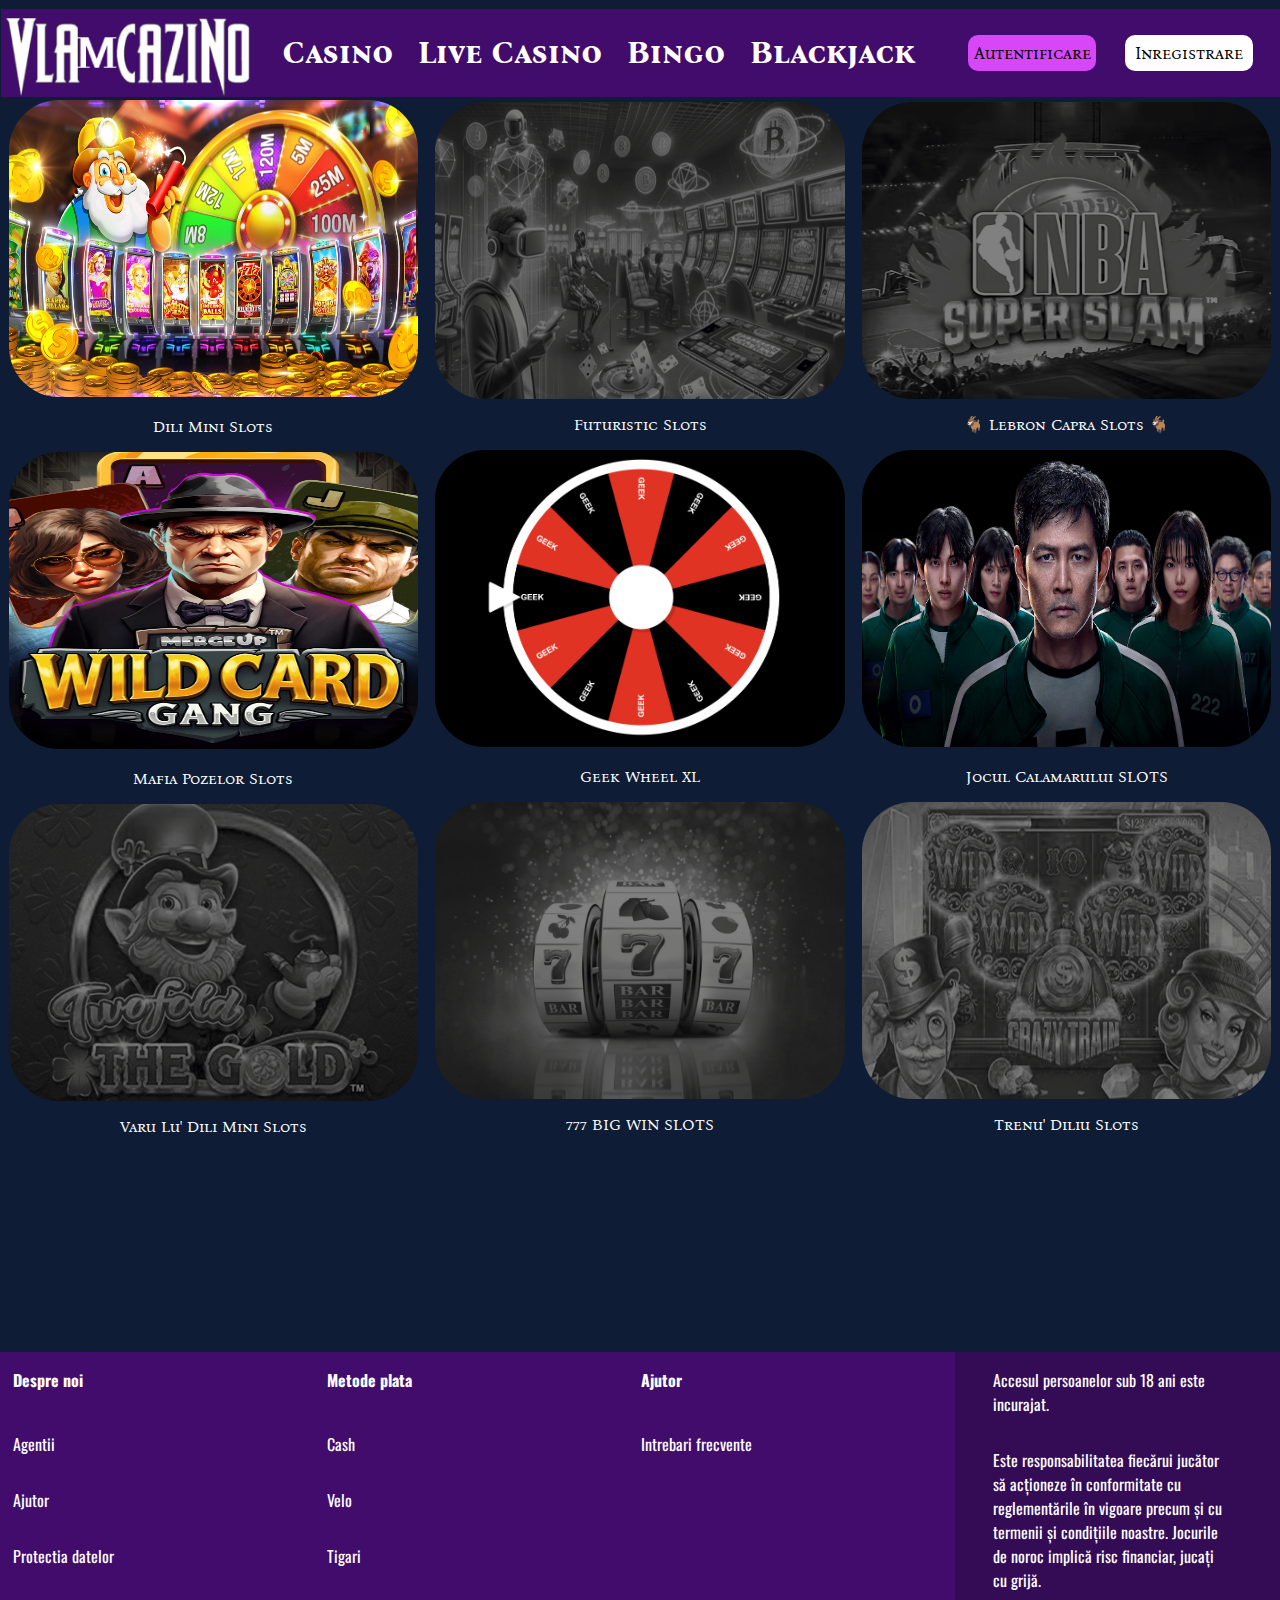
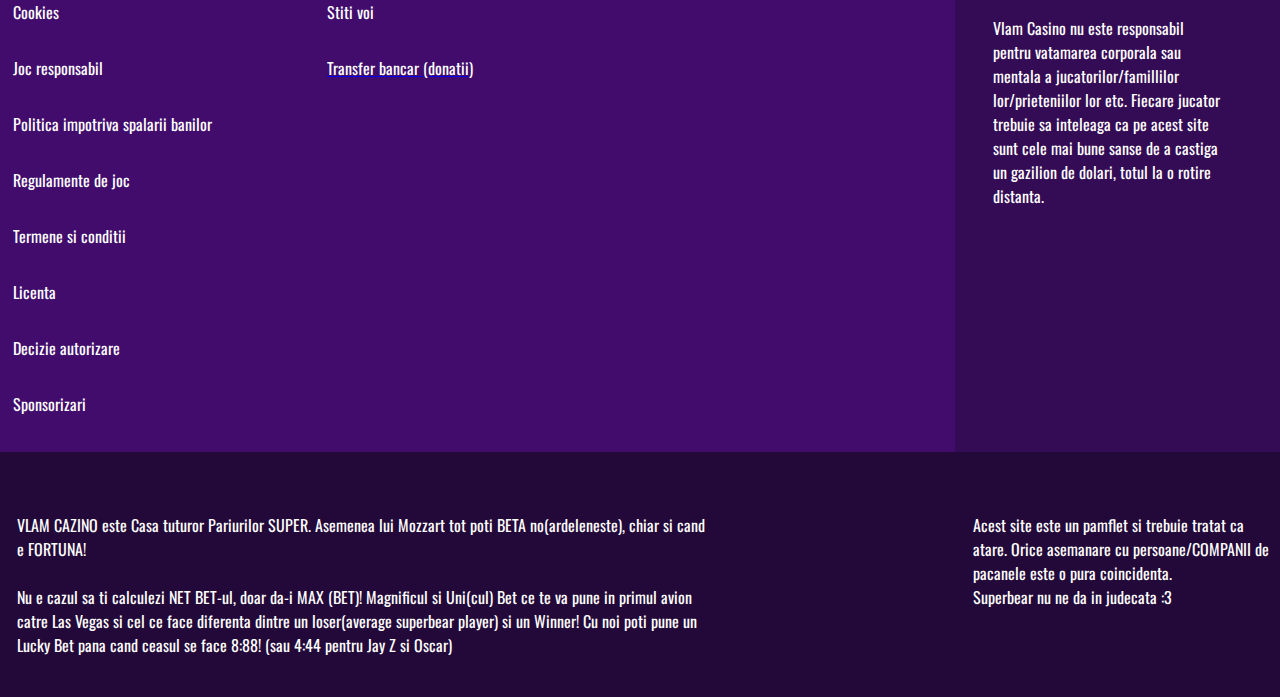
<file: docs/index.html>
<!DOCTYPE html>
<html>
    <head>
        <meta name="viewport" content="width=device-width, initial-scale=1.0">
        <link rel="shortcut icon" href="static/images/LogoFav.png"/>
        <link rel="preconnect" href="https://fonts.googleapis.com">
        <link rel="preconnect" href="https://fonts.gstatic.com" crossorigin>
        <link href="https://fonts.googleapis.com/css2?family=Bona+Nova+SC:ital,wght@0,400;0,700;1,400&display=swap" rel="stylesheet">
        <link rel="stylesheet" href="static/css/MainPage.css">
        <link rel="preconnect" href="https://fonts.googleapis.com">
<link rel="preconnect" href="https://fonts.gstatic.com" crossorigin>
<link href="https://fonts.googleapis.com/css2?family=Oswald:wght@200..700&family=Public+Sans:ital,wght@0,100..900;1,100..900&display=swap" rel="stylesheet">
        <title>
            Vlam Casino
        </title>
    </head>

    <body>
        <div class="Main">
        <h1>
            <div class="header">
                <img src="static/images/VlamCasinoLogo.png" class="logo">
                <div class="mid"> 
                    <a><div class="text textsus">Casino</div></a>
                    <div class="text textsus">Live Casino</div>
                    <div class="text textsus">Bingo</div>
                    <div class="text textsus">Blackjack</div>
                </div>
                <div class="right">
                    <button class="autentificare"><h class="autentificaretxt">Autentificare</h></button>
                    <img src="static/images/VlamCasinoLogo.png" class="logo1">
                    <button class="inregistrare">Inregistrare</button>
                </div>
            </div>
        </h1>
        <div class="jocuri">
            <div class="coloanajocuri1">
                <div class="joc">
                    <a href="https://vladmrt.github.io/DiliMiniSlots"><img src="static/images/Dili Mini Slots Thumb.jpg" class="imaginejoc"></a>
                    <p class="text">Dili Mini Slots</p>
                </div>
                <div class="joc">
                    <a href="https://vladmrt.github.io/MafiaPozelorSlots"><img src="static/images/Mafia Pozelor Slots Thumb.webp" class="imaginejoc"></a>
                    <p class="text">Mafia Pozelor Slots</p>
                </div>
                <div class="joc">
                    <img src="static/images/Varu Lu' Dili Mini Slots Thumb uc.png" class="imaginejoc">
                    <p class="text">Varu Lu' Dili Mini Slots</p>
                </div>
            </div>
            <div class="coloanajocuri">
                <div class="joc">
                    <img src="static/images/Futuristic Slots Thumb uc.png" class="imaginejoc">
                    <p class="text">Futuristic Slots</p>
                </div>
                <div class="joc">
                    <a href="https://vladmrt.github.io/GeekWheel"><img src="static/images/Geek Wheel XL.png" class="imaginejoc"></a>
                    <p class="text">Geek Wheel XL</p>
                </div>
                <div class="joc">
                    <img src="static/images/777 BIG WIN SLOTS Thumb uc.png" class="imaginejoc">
                    <p class="text">777 BIG WIN SLOTS</p>
                </div>
            </div>
            <div class="coloanajocuri">
                <div class="joc">
                    <img src="static/images/Lebron Capra Slots Thumb uc.png" class="imaginejoc">
                    <p class="text">🐐 Lebron Capra Slots 🐐</p>
                </div>
                <div class="joc">
                    <a href="https://vladmrt.github.io/JoculCalamarului"><img src="static/images/Jocul Calamarului SLOTS Thumb.jpg" class="imaginejoc"></a>
                    <p class="text">Jocul Calamarului SLOTS</p>
                </div>
                <div class="joc">
                    <img src="static/images/Trenu' Diliu Slots Thumb uc.png" class="imaginejoc">
                    <p class="text">Trenu' Diliu Slots</p>
                </div>
            </div>
        </div>
    <footer>
        <div class="DivMareFooter">
            <div class="DivParteaDeschisa">
                <div class="DivSectiuneaDespre">
                    <p class="TextDespre1"><b>Despre noi</b></p>
                    <p class="TextDespre">Agentii</p>
                    <p class="TextDespre">Ajutor</p>
                    <p class="TextDespre">Protectia datelor</p>
                    <p class="TextDespre">Cookies</p>
                    <p class="TextDespre">Joc responsabil</p>
                    <p class="TextDespre">Politica impotriva spalarii banilor</p>
                    <p class="TextDespre">Regulamente de joc</p>
                    <p class="TextDespre">Termene si conditii</p>
                    <p class="TextDespre">Licenta</p>
                    <p class="TextDespre">Decizie autorizare</p>
                    <p class="TextDespre2">Sponsorizari</p>
                </div>
                <div class="DivSectiuneMetodePlata">
                    <p class="TextMetodePlata1"><b>Metode plata</b></p>
                    <p class="TextMetodePlata">Cash</p>
                    <p class="TextMetodePlata">Velo</p>
                    <p class="TextMetodePlata">Tigari</p>
                    <p class="TextMetodePlata">Stiti voi</p>
                    <a href="https://vladmrt.github.io/TransferBancar"><p class="TextMetodePlata">Transfer bancar (donatii)</p></a>
                </div>
                <div class="DivSectiuneAjutor">
                    <p class="TextAjutor1"><b>Ajutor</b></p>
                    <p class="TextAjutor">Intrebari frecvente</p>
                </div>
            </div>
            <div class="DivParteaInchisa">
                <p class="Text18Ani">Accesul persoanelor sub 18 ani este incurajat.</p>
                <p class="Text18Ani">Este responsabilitatea fiecărui jucător să acționeze în conformitate cu reglementările în vigoare precum și cu termenii și condițiile noastre. 
                    Jocurile de noroc implică risc financiar, jucați cu grijă.
                    <br>
                    <br>
                    Vlam Casino nu este responsabil pentru vatamarea corporala sau mentala a jucatorilor/famillilor lor/prieteniilor lor etc. Fiecare jucator trebuie sa inteleaga ca pe acest site sunt cele mai bune sanse de a castiga un gazilion de dolari, totul la o rotire distanta.
                </p>
            </div>
        </div>
        <div class="DivFooterJos">
            <p class="TextFooterJos1">
                VLAM CAZINO este Casa tuturor Pariurilor SUPER. 
                Asemenea lui Mozzart tot poti BETA no(ardeleneste), chiar si cand e FORTUNA! 
                <br>
                <br>
                Nu e cazul sa ti calculezi NET BET-ul, doar da-i MAX (BET)!
                Magnificul si Uni(cul) Bet ce te va pune in primul avion catre Las Vegas si cel ce face diferenta dintre un loser(average superbear player) si un Winner! Cu noi poti pune un Lucky Bet pana cand ceasul se face 8:88! (sau 4:44 pentru Jay Z si Oscar)
            </p>
            <p class="TextFooterJos">
                Acest site este un pamflet si trebuie tratat ca atare. Orice asemanare cu persoane/COMPANII de pacanele este o pura coincidenta.
                <br>
                Superbear nu ne da in judecata :3
            </p>
        </div>

        
    </footer>
    </body>
</html>
</file>
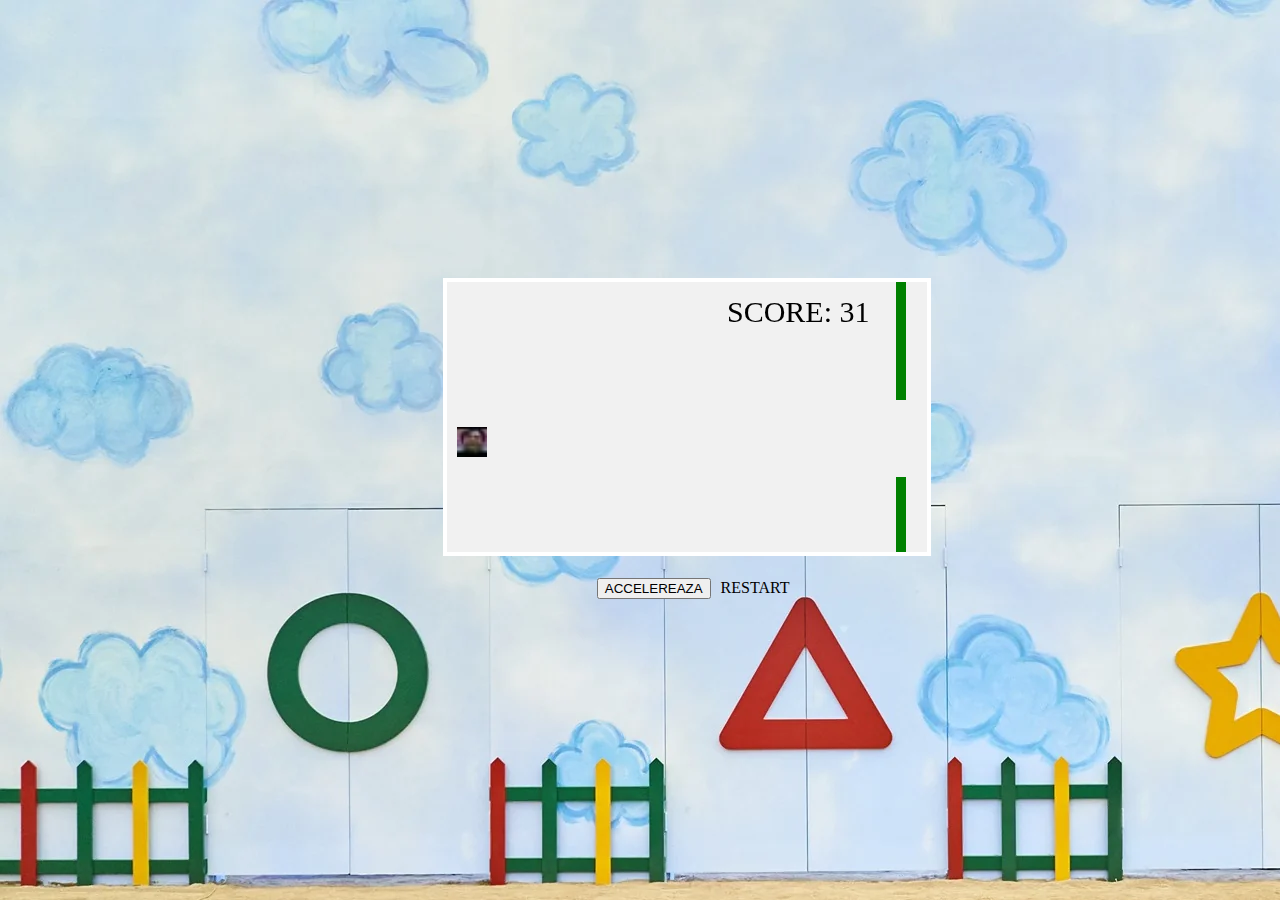
<file: docs/JoculCalamarului.html>
<!DOCTYPE html>
<html>
<head>
<meta name="viewport" content="width=device-width, initial-scale=1.0"/>
<style>
canvas {
    border: 1px solid #d3d3d3;
    background-color: #f1f1f1;
}
body {
    background-image: url('static/images/JoculCalamaruluiFundal.webp');
}
canvas{
    margin-top: 30vh;
    margin-left: 34vw;
    border-width: 4px;
    border-color: white;
}
div{
    margin-left: 46vw;
    user-select: none;
}
</style>
</head>
<body onload="startGame()">
<div>
<script>
var myGamePiece;
var myObstacles = [];
var myScore;
var myImage;

function startGame() {
    myImage = new Image();
    myImage.src = "static/images/JoculCalamaruluiGamePiece.jpg.jpg";
    myGamePiece = new component(30, 30, myImage, 10, 120, "image");
    myGamePiece.gravity = 0.05;
    myScore = new component("30px", "Consolas", "black", 280, 40, "text");
    myGameArea.start();
}

var myGameArea = {
    canvas: document.createElement("canvas"),
    start: function() {
        this.canvas.width = 480;
        this.canvas.height = 270;
        this.context = this.canvas.getContext("2d");
        document.body.insertBefore(this.canvas, document.body.childNodes[0]);
        this.frameNo = 0;
        this.interval = setInterval(updateGameArea, 20);
    },
    clear: function() {
        this.context.clearRect(0, 0, this.canvas.width, this.canvas.height);
    }
};
refres
function component(width, height, colorOrImage, x, y, type) {
    this.type = type;
    this.width = width;
    this.height = height;
    this.speedX = 0;
    this.speedY = 0;
    this.x = x;
    this.y = y;
    this.gravity = 0;
    this.gravitySpeed = 0;

    if (type === "image") {
        this.image = colorOrImage;
    } else {
        this.color = colorOrImage;
    }

    this.update = function() {
        var ctx = myGameArea.context;
        if (this.type === "text") {
            ctx.font = this.width + " " + this.height;
            ctx.fillStyle = this.color;
            ctx.fillText(this.text, this.x, this.y);
        } else if (this.type === "image") {
            ctx.drawImage(this.image, this.x, this.y, this.width, this.height);
        } else {
            ctx.fillStyle = this.color;
            ctx.fillRect(this.x, this.y, this.width, this.height);
        }
    };

    this.newPos = function() {
        this.gravitySpeed += this.gravity;
        this.x += this.speedX;
        this.y += this.speedY + this.gravitySpeed;

        // Împiedică ieșirea din canvas
        if (this.y < 0) {
            this.y = 0;
            this.gravitySpeed = 0;
        }
        var rockbottom = myGameArea.canvas.height - this.height;
        if (this.y > rockbottom) {
            this.y = rockbottom;
            this.gravitySpeed = 0;
        }
        if (this.x < 0) {
            this.x = 0;
        }
        var rightEdge = myGameArea.canvas.width - this.width;
        if (this.x > rightEdge) {
            this.x = rightEdge;
        }
    };

    this.crashWith = function(otherobj) {
        var myleft = this.x;
        var myright = this.x + this.width;
        var mytop = this.y;
        var mybottom = this.y + this.height;
        var otherleft = otherobj.x;
        var otherright = otherobj.x + otherobj.width;
        var othertop = otherobj.y;
        var otherbottom = otherobj.y + otherobj.height;
        return !(mybottom < othertop || mytop > otherbottom || myright < otherleft || myleft > otherright);
    };
}

function updateGameArea() {
    for (var i = 0; i < myObstacles.length; i++) {
        if (myGamePiece.crashWith(myObstacles[i])) {
            return;
        }
    }
    myGameArea.clear();
    myGameArea.frameNo += 1;
    if (myGameArea.frameNo == 1 || everyinterval(150)) {
        var x = myGameArea.canvas.width;
        var minHeight = 20;
        var maxHeight = 200;
        var height = Math.floor(Math.random() * (maxHeight - minHeight + 1) + minHeight);
        var minGap = 50;
        var maxGap = 200;
        var gap = Math.floor(Math.random() * (maxGap - minGap + 1) + minGap);
        myObstacles.push(new component(10, height, "green", x, 0));
        myObstacles.push(new component(10, x - height - gap, "green", x, height + gap));
    }
    for (var i = 0; i < myObstacles.length; i++) {
        myObstacles[i].x += -1;
        myObstacles[i].update();
    }
    myScore.text = "SCORE: " + myGameArea.frameNo;
    myScore.update();
    myGamePiece.newPos();
    myGamePiece.update();
}

function everyinterval(n) {
    return (myGameArea.frameNo / n) % 1 === 0;
}

function accelerate(n) {
    myGamePiece.gravity = n;
}
</script>
<br>
<button 
    onmousedown="accelerate(-0.2); alerta()" 
    onmouseup="accelerate(0.05)" >
    ACCELEREAZA
</button>
<h onmousedown="location.reload()">RESTART</h>
<style>
h{
    font-family: Cambria, Cochin, Georgia, Times, 'Times New Roman', serif;
    border-width: 4px;
    margin-left: 6px;
}
h:hover{
    opacity: 0.8;
    cursor: pointer;
}
</style>
<script>
    function SunetVaiSteauaLui(){
        var path = "static/audio/Jocul Calamarului Theme.mp3"
        var snd = new Audio(path + melody + ".mp3");
        snd.play();
    }
</script>
</div>
<script>
var snd;

function alerta() {
    var n = Math.floor(Math.random() * 10);
    var button = document.querySelector("button");

    if (n < 3) {
        alert("muie");
        accelerate(0.05);
        
        // Oprește melodia anterioară dacă există
        if (snd) {
            snd.pause();
            snd.currentTime = 0;
        }
        
        // Pornește melodia
        snd = new Audio("static/audio/Jocul Calamarului Theme.mp3");
        snd.play();
        
        // Dezactivează butonul
        button.disabled = true;
        
        // Re-activează butonul după 2 secunde
        setTimeout(function() {
            button.disabled = false;
        }, 600);
    }
}
function startAcceleration() {
        console.log("Touch started: accelerating");
        accelerate(-0.2);
        alerta();
    }

    function stopAcceleration() {
        console.log("Touch ended: stopping acceleration");
        accelerate(0.05);
    }

    /* Mobile: Tap anywhere on screen to accelerate */
    document.addEventListener("touchstart", startAcceleration, { passive: false });
    document.addEventListener("touchend", stopAcceleration, { passive: false });
</script>
<style>
    @media (max-width: 768px){
       canvas{
        margin-left:-5px;
        margin-bottom: 100px;
        border-width: 4px;
        border-color: rgb(255, 255, 255);
        width:98vw;
        height:300px;
    } 
    button{
        display: none;
    }
    h{
        margin-bottom: 10vh;
    }
}
</style>

</body>
</html>
</file>
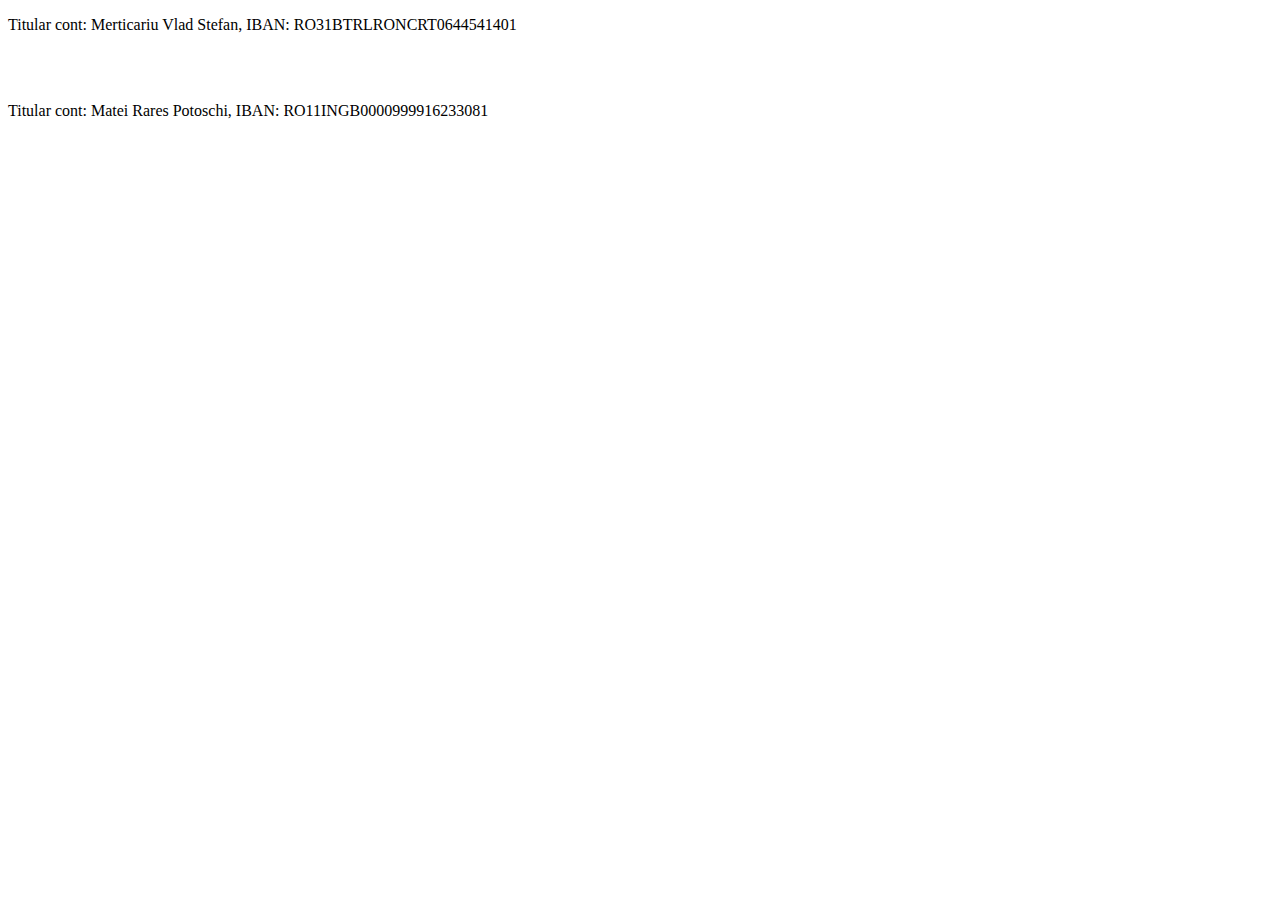
<file: docs/TransferBancar.html>
<!DOCTYPE html>
<html>
    <head>
    </head>
    <body>
        <p>Titular cont: Merticariu Vlad Stefan, IBAN: RO31BTRLRONCRT0644541401
        </p><br><br>
        <p>Titular cont: Matei Rares Potoschi, IBAN: RO11INGB0000999916233081 </p>
    </body>
</html>
</file>
<file: docs/static/css/MainPage.css>
a:link:focus:active:visited:hover{
    text-decoration: none;
  }
nova-sc-regular {
    font-family: "Bona Nova SC", serif;
    font-weight: 400;
  }
  
  .bona-nova-sc-bold {
    font-family: "Bona Nova SC", serif;
    font-weight: 700;
  }
body{
    overflow-x: hidden;
    padding-left: 0px;
    padding-right: 0px;
    padding-top: 0px;
    padding-bottom: 0px;
    background-color: rgb(14, 29, 53);
}
body, html {
    margin: 0;
    padding: 0;
    width: 100%;
}
.text{
    color:white;
    font-family: "Bona Nova SC", serif;
}
.textsus{
    font-size:2.5vw;
    animation-duration: 1s;
}
.textsus:hover{
    cursor: pointer;
    color: rgba(255, 255, 255, 0.847);
}
h1{
    background-color: #410c6c;
    position: fixed;
    width:100%;
    margin-top: -15px;
    margin-left: -7px;;
    z-index: 3;
    margin-top: 1vh;
    margin-left:0.1vw;
}
.header{
    display: flex;
    flex:1;
    align-items: center;
    z-index: 10;
}
.logo{
    width:20%;
    height:20%;
    animation-duration: 1s;
}
.logo:hover{
    opacity:0.9;
    cursor: pointer;
}
.mid{
    display:flex;
    flex:2;
    flex-direction: row;
    justify-content: center;
    justify-content: space-evenly;
    align-items: center;
}
.right{
    display: flex;
    flex:1;
    flex-direction: row;
    justify-content: center;
    justify-content: space-evenly;
    align-items: center;
}
.autentificare{
    font-family: "Bona Nova SC", serif;
    height:4vh;
    width:10vw;
    border-radius: 10px;
    background-color: rgb(215, 71, 247);
    border: 0px;
    font-size: 1.3vw;
    animation-duration: 0.6s;
}

.autentificare:hover{
    cursor: pointer;
    opacity:0.9;
}
.inregistrare{
    font-family: "Bona Nova SC", serif;
    font-size: 1.3vw;
    height:4vh;
    width:10vw;
    border-radius: 10px;
    background-color: white;
    border: 0px;
    animation-duration: 0.6s;
    
}
.inregistrare:hover{
    cursor: pointer;
    opacity:0.9;
}
.jocuri{
    display: flex;
    flex-direction: row;
    justify-content: center;
    justify-content: space-evenly;
    align-items: center;
}
.joc{

    display:flex;
    flex:1;
    flex-direction: column;
    align-items: center;
    justify-content: center;
    width:32vw;
    height:40vh;
    border-radius: 200px;
    z-index: 2;
}
.imaginejoc{
    width:32vw;
    height:33vh;
    border-radius: 50px;
}


.coloanajocuri, .coloanajocuri1{
    margin-top: 100px;
    display: flex;
    flex:1;
    flex-direction: column;
    justify-content: center;
    justify-content: space-evenly;
    align-items: center;
}
.imaginejoc:hover{
    cursor: pointer;
    opacity:0.8;
}
footer{
    text-align: left;
    align-items: center;
    background-color: #410c6c;
    height:900px;
    width:100%;
    position:relative;
    margin-top: 200px;
    padding-bottom: 0px;
}
/* Styling footer */
.DivMareFooter{
    display: flex;
    flex-direction: row;
    flex:1;
    justify-items: space-between;
}
.DivParteaDeschisa{
    display: flex;
    flex-direction: row;
    flex:1;
}
.DivSectiuneaDespre{
    display: flex;
    flex-direction: column;
    flex:1;
    padding-left: 1vw;
}
.DivSectiuneMetodePlata{
    display: flex;
    flex-direction: column;
    flex:1;
}
.DivSectiuneAjutor{
    display: flex;
    flex-direction: column;
    flex:1;
}
.DivParteaInchisa{
    display: flex;
    flex-direction: column;
    flex:0.3;
    background-color: #340b55;
    padding-left: 3vw;
}
.DivFooterJos{
    display: flex;
    flex-direction: row;
    flex:1;
    padding-top: 5vh;
    background-color: #230939;
    height:200px;
    width: 100%;
    justify-content: space-between;
}
/*Text styling footer*/
.TextDespre, .TextAjutor, .TextMetodePlata, .TextDespre1, .TextAjutor1, .TextMetodePlata1, .TextDespre2, .Text18Ani, .TextFooterJos1, .TextFooterJos{
    color:white;
    size:2vw;
    font-family: "Oswald", serif;
    font-optical-sizing: auto;
}
.TextDespre1, .TextAjutor1, .TextMetodePlata1{
    margin-bottom: 2.7vh;
}
.TextDespre2{
    margin-bottom: 4vh;
}
.Text18Ani{
    width:18vw;
}
.TextFooterJos1{
    width:54vw;
    padding-left: 1.3vw;
}
.TextFooterJos{
    width: 24vw;
}
/* Optimizare pt telefon */
@media (min-width: 800px){
    .logo1{
        display: none;
    }
}
@media (max-width: 768px) {
.DivFooterJos, .DivMareFooter, .DivParteaDeschisa{
flex-direction: column;
}
footer{
    height:2000px;
}
 .TextAjutor1, .TextMetodePlata1{
    margin-top:40px;
    margin-bottom: 20px;
}
.DivParteaInchisa{
    height:1000px;
    width:100%;
}
.Text18Ani{
    width:400px;
}
.TextDespre1{
    margin-bottom: 20px;
}
.TextFooterJos1{
    margin-bottom: 20px;
}
.DivFooterJos{
    height:700px;
}
.TextFooterJos, .TextFooterJos1, .TextMetodePlata1{
    width: 400px;
}
    .header {
        flex-direction: row;
        text-align: center;
        height:100px;
    }
.right {
        flex-direction: row;
    }
    .autentificare, .inregistrare {
        display: none;
    }
    .jocuri {
        flex-direction: column;
    }
    .joc {
        width: 90%;
        height: auto;
        border-radius: 30px;
    }
    .imaginejoc {
        width: 100%;
    }
    .textsus {
        font-size: 5vw;
    }
    .coloanajocuri{
        margin-top: 0px;
        display: flex;
        flex:1;
        flex-direction: column;
        justify-content: center;
        justify-content: space-evenly;
        align-items: center;
    }
    .mid{
        display: none;
    }
    .logo1{
        width:60%;
        height:50%;
        animation-duration: 1s;
    }
    .logo1:hover{
        opacity:0.9;
        cursor: pointer;
    }
    .logo{
        display: none;
    }
}
</file>
